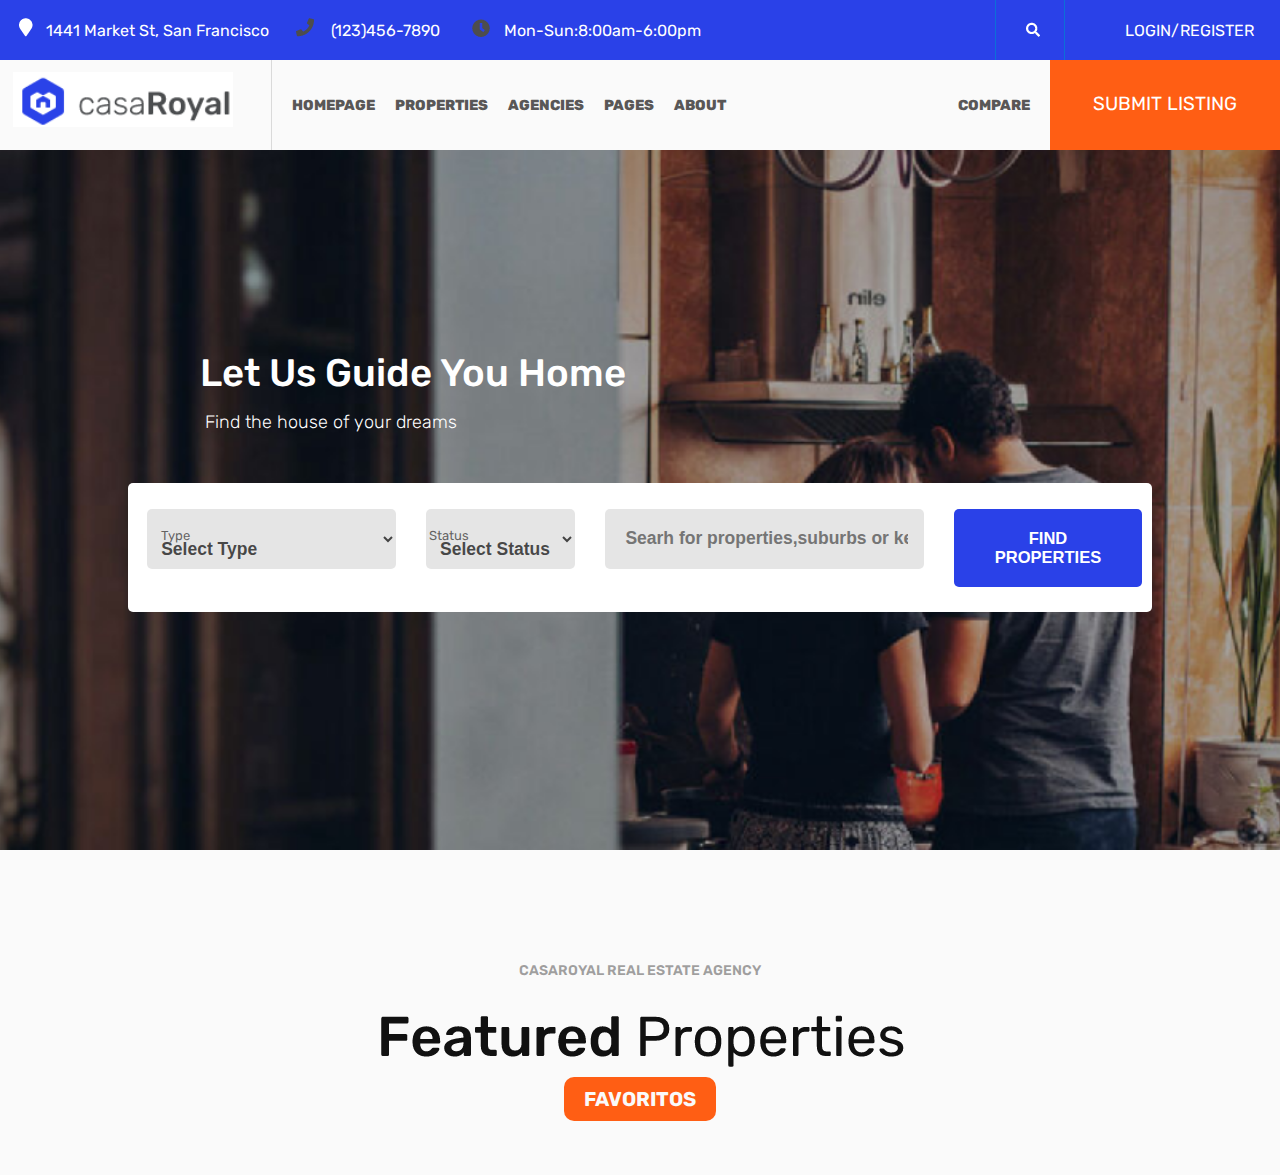
<file: src/index.html>
<!DOCTYPE html>
<html lang="en">
<head>
    <meta charset="UTF-8">
    <meta http-equiv="X-UA-Compatible" content="IE=edge">
    <meta name="viewport" content="width=device-width, initial-scale=1.0">
    <link rel="stylesheet" href="style.css">
    <title>CasaRoyal</title>

</head>
<body>
<header>
    <nav>
        <div class="primeraBarrita"><figure>
            <img src="./img/gota.png" alt="gota" class="gota"></figure>
        <p>
            
            1441 Market St, San Francisco
        </p>
        <p>
            <figure><img src="./img/Telefono.png" alt="Telefono"></figure>
            (123)456-7890
        </p>
        <p>
            <figure><img src="./img/Reloj.png" alt="Reloj"></figure>
            Mon-Sun:8:00am-6:00pm
        </p>

 
        
    </div>
    <div class="segundaBarrita">
        <p>
            <figure><img src="./img/Lupa.png" alt=""></figure>
            </p>
            <p>
LOGIN/REGISTER
        </p>
      </div>
        
    </nav>
    <div class="container-TB">
    <div class="terceraBarrita">
        <figure class="cont-logo"><img src="./img/logo.png" alt=""class="logo">
        </figure>

        <p>HOMEPAGE</p>
        <P>PROPERTIES</P>
        <P>AGENCIES</P>
        <P>PAGES</P>
        <P>ABOUT</P>
        <P>CONTACT</P>
    </div>
<div class="right">
    <p class="compare">COMPARE</p>
    <div class="naran">
    <P class="naranja">SUBMIT LISTING</P>
</div>
</div>
</div>
</header>
<main>
    
    <figure class="img-intro"><img src="./img/ImagendeFondo.png" alt="" class="imgIntro">
        <div class="let"><p class="us">Let Us Guide You Home</p>
        <p class="find">Find the house of your dreams</p></div>
     <div class="contBusqueda">
        <div class="type">
<p class="tipe">Type</p>
<select  id="selectType" class="select1">
    <option disabled selected>Select Type</option>
    <option value="HOUSE" >HOUSE</option>
    <option value="BULDING">BULDING</option>
    <option value="ESTATE">ESTATE</option>
    <option value="STORE">STORE</option>
    <option value="MALL">MALL</option>
</select>
<p class="status">Status</p>
<select id="selectStatus"  class="select2">

    <option disabled selected>Select Status</option>
    <option value="venta" >En Venta</option>
    <option value="renta">En Renta</option>
   
</select>

<input type="search" name="search" id="search" placeholder="Searh for properties,suburbs or keywords...">
<button class="botonBusqueda" id="btnSearch">FIND PROPERTIES</button>
</div>

  </div>
<aside class="hg">
 <div class="casaRoyal">CASAROYAL REAL ESTATE AGENCY</div>

 <figure class="imgFea"><img src="./img/Sin título55.png" alt=""class="fea"></figure>
 <a href="./favoritos.html" class="favo"> <b> FAVORITOS </b></a>
<article class="cont-cards" id="cont-cards">
    
        
    
</article>
</aside>

    

</main>

<script src="main.js"></script>
</body>
</html>
</file>
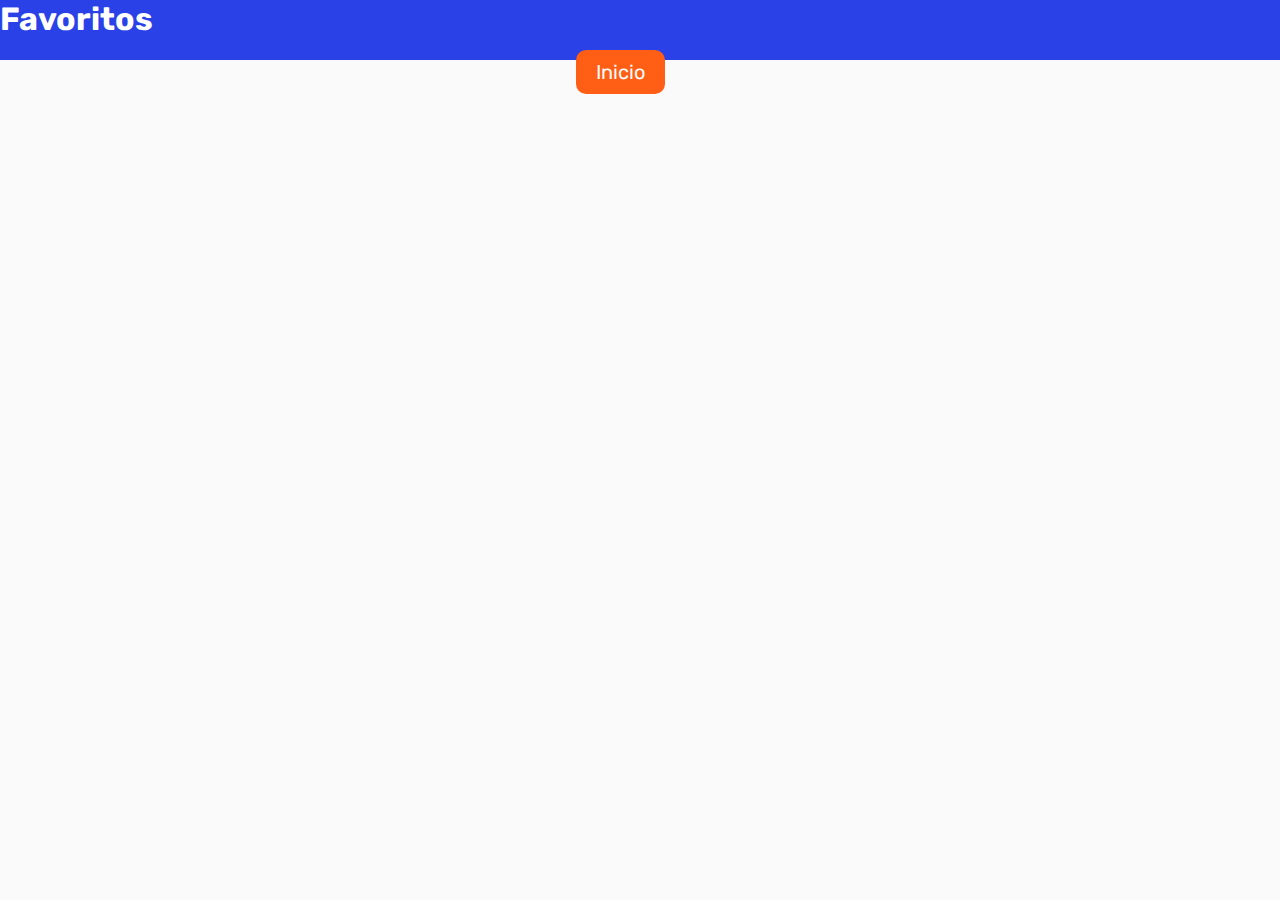
<file: src/favoritos.html>
<!DOCTYPE html>
<html lang="en">
<head>
    <meta charset="UTF-8">
    <meta http-equiv="X-UA-Compatible" content="IE=edge">
    <meta name="viewport" content="width=device-width, initial-scale=1.0">
    <title>Document</title>
    <link rel="stylesheet" href="style.css">
</head>
<body>
    <nav>
    <h1>Favoritos</h1>
</nav>
    <a href="./index.html" class="favo inicio">Inicio</a>
    <article class="cont-cards gap" id="cont-cards">
    
        
    
    </article>
    
    <script src="./favo.js"></script>
</body>
</html>
</file>
<file: src/style.css>
@import url('https://fonts.googleapis.com/css2?family=Karla&family=Merriweather:wght@700&family=Roboto:wght@400;500&family=Rubik&display=swap');
*{
    margin: 0%;
    padding: 0%;
    box-sizing: border-box;
}
body{
    font-family: 'Rubik', sans-serif;
    background-color: #fafafaf5
}
nav{
    display: flex;
 justify-content: space-between;
    height: 60px;
max-width: 100%;
background-color:#2A41E8 ;
color: #ffffff;
}
.primeraBarrita{
display: flex;
align-items: center;
height: 60px;
max-width: 100%;
gap: 10px;
padding-left: 1%;

}
.segundaBarrita{
  
    display: flex;
    align-items: center;
    height: 60px;
    max-width: 100%;
    gap: 30px;
    padding-right: 2%;
}
.segundaBarrita figure{
    width: 70px;
    height: 100%;
    padding-top:5%;
    padding-left: 10%;
    border-left:  1px solid rgba(0, 129, 209, 0.719);
    border-right: 1px solid rgba(0, 129, 209, 0.719);
}
.terceraBarrita{
   max-width: 100%;
    display: flex;
    align-items: center;
   flex-wrap: wrap;
    max-height: 90px;
    padding-left: 1%;
  font-weight: 800;
   
    color: #595757;
    gap: 20px;
    font-size: 14.5px;

}
.logo{

    width: 220px;
    height: 55px;
    object-fit: cover;
}
.cont-logo{
    padding-right: 5%;

   padding-top: 12px;
    height: 90px;
    max-width: 100%;
    border-right: 0.5px solid rgb(218, 218, 218);
    
}
.container-TB{
    display: flex;
    justify-content: space-between;
   
   max-width: 100%;
   height: 100%;
   
}
.right{
  
    display: flex;
    align-items: center;
   max-width: 390px;
    gap: 20px
    ;


}
.naran{
    height: 100%;
    width: 230px;
    

}

.naranja{
 width: 100%;;
    height: 100%;
    background-color: #FF5E14;
    text-align: center;
   padding-top: 14%;
    font-size: 19px;
   
  
   
    color: #ffffff;
}
.compare{
    margin-left: 50px;
    font-weight: 800;
    color: #595757;
    font-size: 14.5px;
}
.img-intro{
    width: 100%;
    height: 100%;
    
    

}
.imgIntro{
    width: 100%;
  height: 700px;
    object-fit: cover;
    position: absolute;
    z-index: 1;
}
.let{
     max-width: 750px;
    position: relative;
    z-index: 10;
    color: #ffffff;
    top: 200px;
    left: 200px;
    
}
.us{
    max-width: 700px;
    font-size: 3vw;
    font-weight: 500;
    margin-bottom: 15px;
}
.find{
    max-width: 300px;
    font-size: 18px;
    padding-left: 5px;
    font-weight: 100;
}

.contBusqueda{
    display: flex;
    position: relative;
    top: 250px;
    z-index: 1;
    margin-right:10%;
    margin-left: 10%;
    max-width: 100%;
    max-height: 130px;
    background-color: #ffffff;
    border-radius: 5px;
    padding-left: 1.5%;
    padding-top: 2%;
padding-bottom: 2%;
}
.type{
    width: 100%;
    display: flex;
    flex-direction: row;
    height: 100%;
    gap: 30px;


}
select{
   
    width: 25%;
    background-color: #ddddddc3;
    border-radius: 5px;
    border: none;
    height: 60px;
    padding-left: 10px;
    padding-top: 20px;
    color: rgba(0, 0, 0, 0.704);
    font-size: 17.5px;
    font-weight: 700;
}
.tipe{
    position: absolute;
    top: 35%;
    padding-left: 14px;
    color: #474646d2;
    font-size: 13px;
}
option{
    
    color: black;
    font-size: 20px;
}
.select2{
    width: 15%;
}
.select2 p{
    position: relative;
    z-index: 10;
    top: 100;
}
.status{
    position: absolute;
    top: 35%;
    padding-left: 27.5%;
    color: #474646d2;
    font-size: 13px;
}
input{
    width: 32%;
    background-color: #ddddddc3;
    border-radius: 5px;
    border: none;
    height: 60px;
    padding-left: 10px;
   padding-left: 20px;
    color: rgba(0, 0, 0, 0.704);
    font-size: 17.5px;
    font-weight: 700;
}
.botonBusqueda{
    align-items: center;
   height: 100%;
   border: none;
   border-radius: 5px; 
   max-width: 100%;
   background-color: #2A41E8;
   color: #ffffff;
   font-size: 16.5px;
  padding: 20px 20px ;
   font-weight: 700;
   cursor: pointer;
   margin-right: 10px;
}

.hg{
    position: relative;
    text-align: center;
    top: 600px;
    z-index: 40;
    height: 100%;
}

.casaRoyal{
    font-size: 14px;
    color: #59575790;
    font-weight: 600;

}

.fea{
    max-width: 100%; ;
}
.imgFea{
    padding-top: 30px;
    margin-bottom: 15px;
    
}
.cont-cards{
    display: flex;
    flex-wrap: wrap;
    justify-content: center;
gap: 150px;
    width: 100%;

padding-top: 5%;
background-color: #FAFAFA;

}
.cards{

    border-radius: 5px;
    width: 380px;
    height: 480px;
    background-color: #ffffff;
border: 1px solid rgb(241, 238, 238);
}
.casa{
    margin-top: -60px;
    position: relative;
    width: 100%;
    height: 260px;
    border-radius: 5px;
    
  
}
.tipoIn{
    border-radius: 8px;
    padding-top: 5px;
    text-align: center;
    width: 70px;
    height: 30px;
    color: #FAFAFA;
    font-size: 14px;
    font-weight: 500;
    background-color: #2A41E8;
    position: relative;
 z-index: 100;
    left: 25px;
    top: 25px;
    
}
.forSale{
   left: 100px;
   top: -5px;
   background-color: #FF5E14;
   width: 80px;

    

}
.price{
    width: 100px;
    top: -40px;
    background-color: #FAFAFA;
    color: #2A41E8;
    font-weight: 800;
}
.donde{
    padding-left: 25px;
    padding-right: 25px;
    display: flex;
justify-content: space-between;
margin-top: -20px;
color: #848282;
}
.direccion{
    text-align: justify;
    margin-top: 20px;
    margin-left: 25px;
    margin-right: 25px;
    font-size: 18px;
    font-weight: 500;
}

.quienHace{
    padding-right: 25px;
    padding-left: 25px;
    padding-bottom: 25px;
    display: flex;
    font-size: 14px;
    
justify-content: space-between;
margin-top: 30px;
border-bottom: 0.5px solid rgb(241, 238, 238);

}
.quien{
    color: blue;
    display: flex;
gap: 10px;
}
.hace{
    color: #646363;
   
}
.circulo{
    width: 20px;
   
}
.contiene{
    display: flex;
    justify-content: space-between;
padding-left: 25px;
padding-top: 10px;
padding-right: 25px;
align-items: center;
}
.miniImg{
    width: 20px;
    padding-top:0px;
}
.medida{
    display: flex;
gap: 10px;
}
.espe{
    display: flex;
    gap: 10px
    ;
}
.favo{
   
    text-decoration: none;
    border-radius: 10px;
    padding: 10px 20px;
    color: #FAFAFA;
    font-size: 20px;
    background-color: #FF5E14;
}
.inicio{margin-left: 45%;
}
.gap{
    gap:10px;
    
}
.cartas{
    width: 800px;
    height: 700px;
}
.tamaña{
    height: 500px;
}
@media screen and (max-width:1078px){
    .tipe{
        display: none;
    }
    .status{
        display: none;
    }
}
</file>
